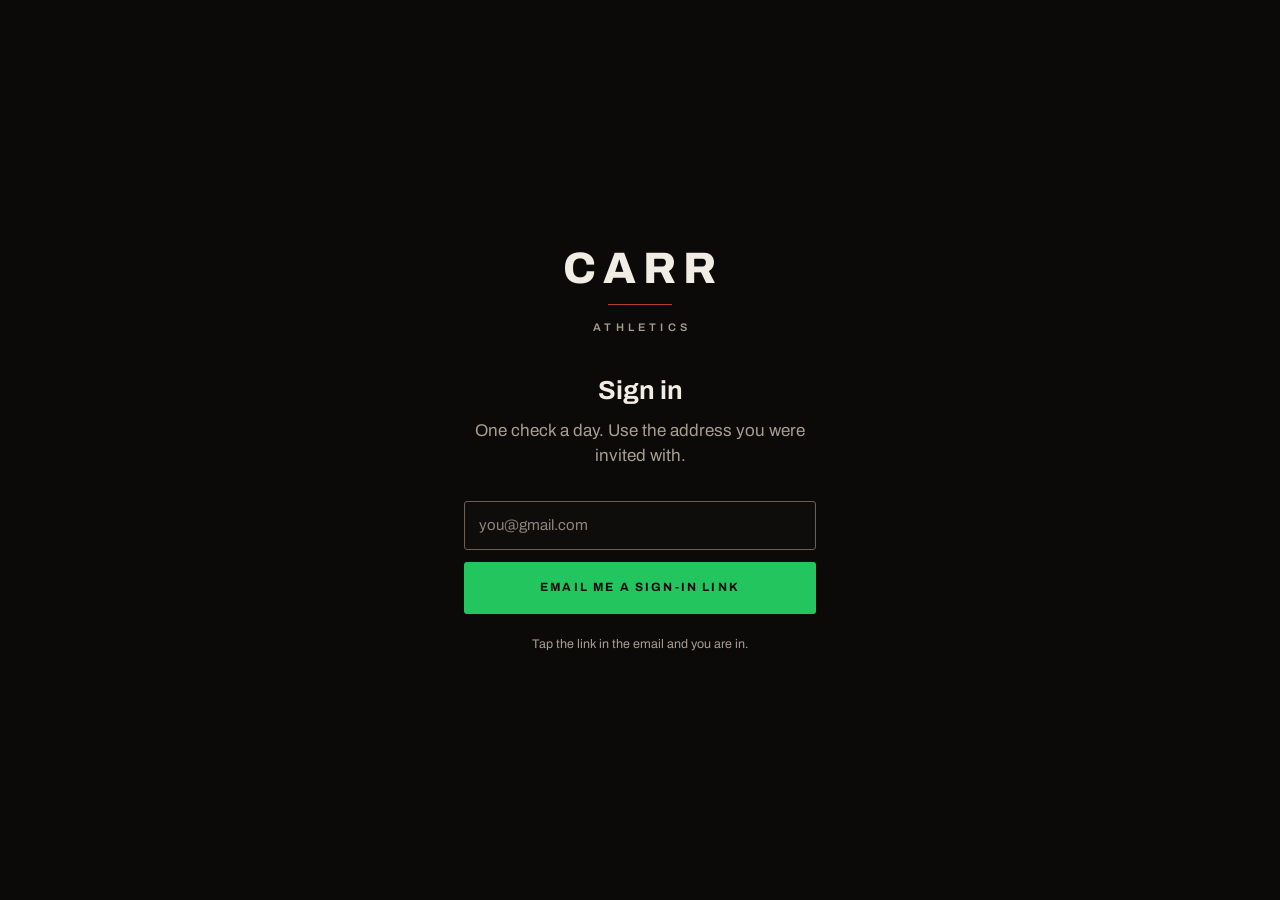
<file: workout/index.html>
<!doctype html>
<html lang="en-CA">
<head>
<meta charset="utf-8">
<meta name="viewport" content="width=device-width, initial-scale=1, viewport-fit=cover, interactive-widget=resizes-content">

<!-- ---------------------------------------------------------------------------
     Content-Security-Policy.

     GitHub Pages cannot set response headers, so this meta tag is the only
     place a policy can live. It has to come before anything it governs, which
     is why it sits this high.

     Everything the page needs is served from this origin: the fonts are
     self-hosted, the Supabase client is vendored, and there is not one inline
     script or style attribute in the whole app. That is what allows
     `script-src 'self'` with no hash exception — and a hash would have been a
     trap, because it changes if git so much as rewrites the line endings on
     the way to the deploy repository, and the failure would appear only in
     production.

     Two directives are absent on purpose: `frame-ancestors` and `report-uri`
     are both ignored inside a meta tag, so writing them would only look like
     protection.
     --------------------------------------------------------------------------- -->
<meta http-equiv="Content-Security-Policy" content="default-src 'none'; base-uri 'none'; form-action 'none'; object-src 'none'; script-src 'self'; style-src 'self'; img-src 'self' data:; font-src 'self'; connect-src 'self' https://twfwkcmwvwdnbavrsang.supabase.co wss://twfwkcmwvwdnbavrsang.supabase.co; manifest-src 'self'; worker-src 'self'; upgrade-insecure-requests">

<title>Carr Athletics</title>
<meta name="description" content="One check a day. The family workout board.">
<meta name="robots" content="noindex, nofollow">
<meta name="referrer" content="no-referrer">

<!-- One theme-color tag, mutated in place if it ever needs to change. The old
     pair of prefers-color-scheme tags was pointless: this app has one theme. -->
<meta name="theme-color" content="#0B0A09">
<meta name="mobile-web-app-capable" content="yes">
<meta name="apple-mobile-web-app-capable" content="yes">
<!-- The label under the icon on a home screen. Deliberately different from
     the full name: "Carr Athletics" is what the install dialog and the app
     list show, "Workout" is what fits under an icon and is what somebody is
     actually looking for on their phone. -->
<meta name="apple-mobile-web-app-title" content="Workout">
<!-- black-translucent is a package deal with viewport-fit=cover: it makes the
     safe-area insets non-zero, and every sticky or bottom-anchored thing in the
     stylesheet pads for them. -->
<meta name="apple-mobile-web-app-status-bar-style" content="black-translucent">

<link rel="manifest" href="manifest.webmanifest">
<link rel="icon" href="icon.svg" type="image/svg+xml">
<link rel="icon" href="icon-32.png" sizes="32x32" type="image/png">
<!-- iOS reads this in preference to anything in the manifest. 180 square,
     opaque, unrounded — iOS applies its own mask. -->
<link rel="apple-touch-icon" sizes="180x180" href="apple-touch-icon-180.png">
<link rel="stylesheet" href="fonts/fonts.css">

<link rel="stylesheet" href="app.css">
<script src="boot.js"></script>
</head>
<body>

<!-- One sprite of 24x24 line icons. Every one is fill:none/stroke:currentColor,
     so an icon takes the colour of whatever it sits in. -->
<svg class="sprite" aria-hidden="true" focusable="false">
  <defs>
    <g id="g-stroke" fill="none" stroke="currentColor" stroke-width="2" stroke-linecap="round" stroke-linejoin="round"></g>
  </defs>
  <symbol id="i-check" viewBox="0 0 24 24" fill="none" stroke="currentColor" stroke-width="2.4" stroke-linecap="round" stroke-linejoin="round"><path d="M20 6 9 17l-5-5"/></symbol>
  <symbol id="i-plus" viewBox="0 0 24 24" fill="none" stroke="currentColor" stroke-width="2" stroke-linecap="round"><path d="M12 5v14M5 12h14"/></symbol>
  <symbol id="i-minus" viewBox="0 0 24 24" fill="none" stroke="currentColor" stroke-width="2" stroke-linecap="round"><path d="M5 12h14"/></symbol>
  <symbol id="i-x" viewBox="0 0 24 24" fill="none" stroke="currentColor" stroke-width="2.2" stroke-linecap="round"><path d="M18 6 6 18M6 6l12 12"/></symbol>
  <symbol id="i-left" viewBox="0 0 24 24" fill="none" stroke="currentColor" stroke-width="2.2" stroke-linecap="round" stroke-linejoin="round"><path d="m15 18-6-6 6-6"/></symbol>
  <symbol id="i-right" viewBox="0 0 24 24" fill="none" stroke="currentColor" stroke-width="2.2" stroke-linecap="round" stroke-linejoin="round"><path d="m9 18 6-6-6-6"/></symbol>
  <symbol id="i-arrow" viewBox="0 0 24 24" fill="none" stroke="currentColor" stroke-width="2" stroke-linecap="round" stroke-linejoin="round"><path d="M5 12h14M13 6l6 6-6 6"/></symbol>
  <symbol id="i-gear" viewBox="0 0 24 24" fill="none" stroke="currentColor" stroke-width="1.8" stroke-linecap="round" stroke-linejoin="round"><circle cx="12" cy="12" r="3.2"/><path d="M19.4 15a1.7 1.7 0 0 0 .34 1.87l.06.06a2 2 0 1 1-2.83 2.83l-.06-.06a1.7 1.7 0 0 0-1.87-.34 1.7 1.7 0 0 0-1 1.55V21a2 2 0 1 1-4 0v-.09A1.7 1.7 0 0 0 8.9 19.3a1.7 1.7 0 0 0-1.87.34l-.06.06a2 2 0 1 1-2.83-2.83l.06-.06A1.7 1.7 0 0 0 4.6 15a1.7 1.7 0 0 0-1.55-1H3a2 2 0 1 1 0-4h.09A1.7 1.7 0 0 0 4.7 8.9a1.7 1.7 0 0 0-.34-1.87l-.06-.06a2 2 0 1 1 2.83-2.83l.06.06A1.7 1.7 0 0 0 9 4.6a1.7 1.7 0 0 0 1-1.55V3a2 2 0 1 1 4 0v.09a1.7 1.7 0 0 0 1 1.55 1.7 1.7 0 0 0 1.87-.34l.06-.06a2 2 0 1 1 2.83 2.83l-.06.06A1.7 1.7 0 0 0 19.4 9v.09a1.7 1.7 0 0 0 1.55 1H21a2 2 0 1 1 0 4h-.09a1.7 1.7 0 0 0-1.51 1z"/></symbol>
  <symbol id="i-down" viewBox="0 0 24 24" fill="none" stroke="currentColor" stroke-width="2" stroke-linecap="round" stroke-linejoin="round"><path d="M12 5v14M6 13l6 6 6-6"/></symbol>
  <symbol id="i-up" viewBox="0 0 24 24" fill="none" stroke="currentColor" stroke-width="2" stroke-linecap="round" stroke-linejoin="round"><path d="M12 19V5M6 11l6-6 6 6"/></symbol>
  <symbol id="i-flat" viewBox="0 0 24 24" fill="none" stroke="currentColor" stroke-width="2" stroke-linecap="round"><path d="M5 12h14"/></symbol>
  <symbol id="i-eye" viewBox="0 0 24 24" fill="none" stroke="currentColor" stroke-width="1.9" stroke-linecap="round" stroke-linejoin="round"><path d="M2 12s3.6-7 10-7 10 7 10 7-3.6 7-10 7-10-7-10-7z"/><circle cx="12" cy="12" r="2.8"/></symbol>
  <symbol id="i-lock" viewBox="0 0 24 24" fill="none" stroke="currentColor" stroke-width="1.9" stroke-linecap="round" stroke-linejoin="round"><rect x="4" y="10" width="16" height="10" rx="2"/><path d="M8 10V7a4 4 0 0 1 8 0v3"/></symbol>
  <symbol id="i-install" viewBox="0 0 24 24" fill="none" stroke="currentColor" stroke-width="2" stroke-linecap="round" stroke-linejoin="round"><path d="M12 3v12M7 11l5 5 5-5M4 20h16"/></symbol>
  <symbol id="i-ios-share" viewBox="0 0 24 24" fill="none" stroke="currentColor" stroke-width="1.9" stroke-linecap="round" stroke-linejoin="round"><path d="M12 3v12M8.5 6.5 12 3l3.5 3.5"/><path d="M6 11H5a1 1 0 0 0-1 1v8a1 1 0 0 0 1 1h14a1 1 0 0 0 1-1v-8a1 1 0 0 0-1-1h-1"/></symbol>
  <symbol id="i-ios-add" viewBox="0 0 24 24" fill="none" stroke="currentColor" stroke-width="1.9" stroke-linecap="round" stroke-linejoin="round"><rect x="3.5" y="3.5" width="17" height="17" rx="4.5"/><path d="M12 8v8M8 12h8"/></symbol>
  <symbol id="i-alert" viewBox="0 0 24 24" fill="none" stroke="currentColor" stroke-width="2" stroke-linecap="round" stroke-linejoin="round"><circle cx="12" cy="12" r="9"/><path d="M12 7.5v5.5M12 16.4v.1"/></symbol>
  <symbol id="i-offline" viewBox="0 0 24 24" fill="none" stroke="currentColor" stroke-width="1.9" stroke-linecap="round" stroke-linejoin="round"><path d="M3 3l18 18"/><path d="M8.6 15.6a4.8 4.8 0 0 1 6.8 0"/><path d="M5.4 12.4a9.3 9.3 0 0 1 4-2.4M18.6 12.4a9.3 9.3 0 0 0-3.1-2.2"/><path d="M2.2 9.2A14 14 0 0 1 7 6.3M21.8 9.2a14 14 0 0 0-8.7-3.2"/><path d="M12 19v.1"/></symbol>
  <symbol id="i-out" viewBox="0 0 24 24" fill="none" stroke="currentColor" stroke-width="1.9" stroke-linecap="round" stroke-linejoin="round"><path d="M9 21H5a2 2 0 0 1-2-2V5a2 2 0 0 1 2-2h4M16 17l5-5-5-5M21 12H9"/></symbol>
  <symbol id="i-info" viewBox="0 0 24 24" fill="none" stroke="currentColor" stroke-width="1.9" stroke-linecap="round" stroke-linejoin="round"><circle cx="12" cy="12" r="9"/><path d="M12 11v5M12 7.6v.1"/></symbol>
  <symbol id="i-scale" viewBox="0 0 24 24" fill="none" stroke="currentColor" stroke-width="1.8" stroke-linecap="round" stroke-linejoin="round"><rect x="3" y="4" width="18" height="16" rx="3"/><path d="M8.5 10.5 12 8l3.5 2.5"/><path d="M7 15h10"/></symbol>
</svg>

<a class="skip" href="#main">Skip to the board</a>

<!-- Boot: replaced by boot.js with a real message if start-up fails. -->
<div id="boot"><span class="spin" role="status" aria-label="Loading"></span></div>

<!-- Gate: sign in, setup, or no access. -->
<div id="gate" class="gatewrap" hidden>
  <div class="gate">
    <div class="gate__mark">
      <div class="gate__c">CARR</div>
      <div class="gate__r"></div>
      <div class="gate__a">Athletics</div>
    </div>
    <div id="gateBody"></div>
  </div>
</div>

<!-- The app. -->
<div id="app" hidden>
  <header class="bar">
    <div class="bar__in">
      <h1 class="mark">
        <span class="mark__c">Carr</span>
        <span class="mark__bar" aria-hidden="true"></span>
        <span class="mark__a">Athletics</span>
      </h1>
      <span class="grow"></span>
      <div class="live" id="live" data-state="off">
        <span class="live__dot" aria-hidden="true"></span>
        <span class="live__t" id="liveText">Offline</span>
      </div>
      <button class="ibtn" id="settingsBtn" type="button" aria-label="Settings">
        <svg aria-hidden="true" focusable="false"><use href="#i-gear"/></svg>
      </button>
    </div>
  </header>

  <main class="page" id="main">
    <div id="bannerRoot"></div>

    <section class="sec sec--today" aria-labelledby="hdToday">
      <div class="sec__hd"><h2 class="cap" id="hdToday">Today</h2></div>
      <div class="panel today" id="todayCard"></div>
    </section>

    <section class="sec sec--family" aria-labelledby="hdFamily">
      <div class="sec__hd">
        <h2 class="cap" id="hdFamily">The family &middot; today</h2>
        <span class="cap" id="familyCount"></span>
      </div>
      <div class="panel roster" id="familyCard"></div>
    </section>

    <section class="sec sec--week" aria-labelledby="hdWeek">
      <div class="sec__hd">
        <h2 class="cap" id="hdWeek">This week</h2>
        <span class="cap" id="weekRange"></span>
      </div>
      <div class="panel week" id="weekCard"></div>
    </section>

    <!-- Sits here, and not at the end, because on a phone the end is below five
         month boards and a chart — far enough down that the card may as well
         not exist. Desktop is unaffected: that layout assigns grid rows
         explicitly, so source order decides nothing there. -->
    <section class="sec sec--install" id="installSec" hidden aria-labelledby="hdInstall">
      <h2 class="sr" id="hdInstall">Add this to your home screen</h2>
      <div class="install" id="installCard"></div>
    </section>

    <section class="sec sec--month" aria-labelledby="hdMonth">
      <h2 class="sr" id="hdMonth">Every month, person by person</h2>
      <div class="monthbar">
        <button class="navb" id="prevM" type="button" aria-label="Previous month">
          <svg aria-hidden="true" focusable="false"><use href="#i-left"/></svg>
        </button>
        <div class="monthbar__l" id="monthLabel"></div>
        <button class="navb" id="nextM" type="button" aria-label="Next month">
          <svg aria-hidden="true" focusable="false"><use href="#i-right"/></svg>
        </button>
      </div>
      <div class="rail" id="rail">
        <div class="rail__in" id="railIn" role="tablist" aria-label="Whose board to show"></div>
        <span class="rail__ink" id="railInk" aria-hidden="true"></span>
      </div>
      <div class="plates" id="plates"></div>
      <div class="index" id="indexList"></div>
    </section>

    <section class="sec sec--weight" aria-labelledby="hdWeight">
      <div class="sec__hd"><h2 class="cap" id="hdWeight">Weight</h2></div>
      <div class="panel weight" id="weightCard"></div>
    </section>

  </main>
</div>

<div id="sheetRoot"></div>
<div id="toastRoot" role="status" aria-live="polite" aria-atomic="true"></div>
<div id="alertRoot" role="alert" aria-live="assertive" aria-atomic="true"></div>

<script src="config.js"></script>
<script src="vendor/supabase.js"></script>
<script src="app.js" type="module"></script>
</body>
</html>
</file>
<file: workout/fonts/fonts.css>
/* Generated by tools/fetch-fonts.mjs — do not edit by hand.
 * Source: https://fonts.googleapis.com/css2?family=Archivo:wght@400;500;600;700;800&display=swap
 * Re-run the tool to refresh. Fonts are licensed under the SIL Open Font
 * License; the licence travels with the files.
 */
@font-face {
  font-family: 'Archivo';
  font-style: normal;
  font-weight: 400;
  font-stretch: 100%;
  font-display: swap;
  src: url('archivo-400-normal-latin-ext.woff2') format('woff2');
  unicode-range: U+0100-02BA, U+02BD-02C5, U+02C7-02CC, U+02CE-02D7, U+02DD-02FF, U+0304, U+0308, U+0329, U+1D00-1DBF, U+1E00-1E9F, U+1EF2-1EFF, U+2020, U+20A0-20AB, U+20AD-20C0, U+2113, U+2C60-2C7F, U+A720-A7FF;
}

@font-face {
  font-family: 'Archivo';
  font-style: normal;
  font-weight: 400;
  font-stretch: 100%;
  font-display: swap;
  src: url('archivo-400-normal-latin.woff2') format('woff2');
  unicode-range: U+0000-00FF, U+0131, U+0152-0153, U+02BB-02BC, U+02C6, U+02DA, U+02DC, U+0304, U+0308, U+0329, U+2000-206F, U+20AC, U+2122, U+2191, U+2193, U+2212, U+2215, U+FEFF, U+FFFD;
}

@font-face {
  font-family: 'Archivo';
  font-style: normal;
  font-weight: 500;
  font-stretch: 100%;
  font-display: swap;
  src: url('archivo-500-normal-latin-ext.woff2') format('woff2');
  unicode-range: U+0100-02BA, U+02BD-02C5, U+02C7-02CC, U+02CE-02D7, U+02DD-02FF, U+0304, U+0308, U+0329, U+1D00-1DBF, U+1E00-1E9F, U+1EF2-1EFF, U+2020, U+20A0-20AB, U+20AD-20C0, U+2113, U+2C60-2C7F, U+A720-A7FF;
}

@font-face {
  font-family: 'Archivo';
  font-style: normal;
  font-weight: 500;
  font-stretch: 100%;
  font-display: swap;
  src: url('archivo-500-normal-latin.woff2') format('woff2');
  unicode-range: U+0000-00FF, U+0131, U+0152-0153, U+02BB-02BC, U+02C6, U+02DA, U+02DC, U+0304, U+0308, U+0329, U+2000-206F, U+20AC, U+2122, U+2191, U+2193, U+2212, U+2215, U+FEFF, U+FFFD;
}

@font-face {
  font-family: 'Archivo';
  font-style: normal;
  font-weight: 600;
  font-stretch: 100%;
  font-display: swap;
  src: url('archivo-600-normal-latin-ext.woff2') format('woff2');
  unicode-range: U+0100-02BA, U+02BD-02C5, U+02C7-02CC, U+02CE-02D7, U+02DD-02FF, U+0304, U+0308, U+0329, U+1D00-1DBF, U+1E00-1E9F, U+1EF2-1EFF, U+2020, U+20A0-20AB, U+20AD-20C0, U+2113, U+2C60-2C7F, U+A720-A7FF;
}

@font-face {
  font-family: 'Archivo';
  font-style: normal;
  font-weight: 600;
  font-stretch: 100%;
  font-display: swap;
  src: url('archivo-600-normal-latin.woff2') format('woff2');
  unicode-range: U+0000-00FF, U+0131, U+0152-0153, U+02BB-02BC, U+02C6, U+02DA, U+02DC, U+0304, U+0308, U+0329, U+2000-206F, U+20AC, U+2122, U+2191, U+2193, U+2212, U+2215, U+FEFF, U+FFFD;
}

@font-face {
  font-family: 'Archivo';
  font-style: normal;
  font-weight: 700;
  font-stretch: 100%;
  font-display: swap;
  src: url('archivo-700-normal-latin-ext.woff2') format('woff2');
  unicode-range: U+0100-02BA, U+02BD-02C5, U+02C7-02CC, U+02CE-02D7, U+02DD-02FF, U+0304, U+0308, U+0329, U+1D00-1DBF, U+1E00-1E9F, U+1EF2-1EFF, U+2020, U+20A0-20AB, U+20AD-20C0, U+2113, U+2C60-2C7F, U+A720-A7FF;
}

@font-face {
  font-family: 'Archivo';
  font-style: normal;
  font-weight: 700;
  font-stretch: 100%;
  font-display: swap;
  src: url('archivo-700-normal-latin.woff2') format('woff2');
  unicode-range: U+0000-00FF, U+0131, U+0152-0153, U+02BB-02BC, U+02C6, U+02DA, U+02DC, U+0304, U+0308, U+0329, U+2000-206F, U+20AC, U+2122, U+2191, U+2193, U+2212, U+2215, U+FEFF, U+FFFD;
}

@font-face {
  font-family: 'Archivo';
  font-style: normal;
  font-weight: 800;
  font-stretch: 100%;
  font-display: swap;
  src: url('archivo-800-normal-latin-ext.woff2') format('woff2');
  unicode-range: U+0100-02BA, U+02BD-02C5, U+02C7-02CC, U+02CE-02D7, U+02DD-02FF, U+0304, U+0308, U+0329, U+1D00-1DBF, U+1E00-1E9F, U+1EF2-1EFF, U+2020, U+20A0-20AB, U+20AD-20C0, U+2113, U+2C60-2C7F, U+A720-A7FF;
}

@font-face {
  font-family: 'Archivo';
  font-style: normal;
  font-weight: 800;
  font-stretch: 100%;
  font-display: swap;
  src: url('archivo-800-normal-latin.woff2') format('woff2');
  unicode-range: U+0000-00FF, U+0131, U+0152-0153, U+02BB-02BC, U+02C6, U+02DA, U+02DC, U+0304, U+0308, U+0329, U+2000-206F, U+20AC, U+2122, U+2191, U+2193, U+2212, U+2215, U+FEFF, U+FFFD;
}
</file>
<file: workout/app.css>
/* ==========================================================================
   CARR ATHLETICS

   One red mark per screen: the accent appears as a solid fill exactly once,
   and that fill is always the thing you are meant to touch right now. Numerals
   are set heavy and large — they are the decoration, so there are no progress
   bars, no gauges and no gradients. Separation is done with hairlines and a 2%
   top lift, never with a shadow, because on a near-black ground a shadow is
   either invisible or muddy.

   A person's colour cascades from a single --c custom property set on their
   container. Adding an eighth family member is one new custom property and one
   row in the database; nothing else in this file has to change.
   ========================================================================== */

:root{
  /* --- ground and material ---------------------------------------------- */
  --ground:#0B0A09;        /* warm near-black: unlit leather, not blue-black */
  --ground-2:#0F0E0C;      /* the app bar's wash */
  --panel:#121110;
  --panel-2:#171412;       /* inset surfaces inside a panel */
  --well:#0E0D0B;          /* DARKER than panel — emptiness is a recess, not a card */

  /* --- hairlines, tiered by whether you can touch it --------------------- */
  --line:#211E1B;          /* decorative division      1.19:1 on panel */
  --line-2:#2E2925;        /* panel edge               1.42:1 on panel */
  --line-3:#6B6058;        /* every interactive edge   3.09:1 on panel */

  /* --- ink -------------------------------------------------------------- */
  --text-1:#F2EDE4;        /* warm bone. White on warm black reads cold and cheap. */
  --text-2:#A79E92;        /* 7.49:1 on ground */
  --text-3:#8F857A;        /* 5.28:1 on ground — only for non-essential detail */

  /* --- the one accent ---------------------------------------------------
     The rule the whole palette hangs on: exactly one SOLID patch of red per
     screen, on the thing to touch. Everything else red is a hairline in the
     dim tone — today's ring, a card border — so the eye still lands on the
     button first.
     Vermilion, and only ever one solid patch of it per screen: the thing you
     are meant to touch right now. Against a warm near-black it is the loudest
     object on the page by a wide margin, which is the whole job.

     5.78:1 on the ground, and the same the other way round — which matters,
     because the label on the red plate is drawn IN the ground colour. */
  --accent:#FF4438;
  --accent-dim:#B24034;    /* hairlines and quiet borders only, never text */
  --accent-wash:rgba(255,68,56,.10);
  --focus:#FF4438;

  /* --- the action colour -------------------------------------------------
     Red is the brand mark; green is what you press. Splitting them means the
     two most important things on the screen never compete for the same
     signal: the eye finds the green because it is the only saturated fill,
     and the red identifies the app around it.

     Green also carries the confirmations that follow — the seal once a day is
     logged, a weekly target reached — so an action and its outcome are
     visibly the same colour. 8.68:1 on the ground, and the same the other way
     round, because the button's label is drawn in the ground colour. */
  --go:#22C55E;
  --go-dim:#2A7A49;        /* the seal's ring; hairlines only */
  --go-wash:rgba(34,197,94,.10);

  /* Errors sit far enough above the accent in lightness that a red toast can
     never be mistaken for the red button. */
  --danger:#FF9A8B;

  /* --- person colour slots ----------------------------------------------
     These names are the values stored in profiles.color, and the CHECK
     constraint in the database is the enforcement. The four original names
     keep their meaning; only their appearance was remapped.

     Every slot clears 6.7:1 against the panel, so one hex serves all four
     jobs it has to do: a 9px dot, a filled calendar cell with a near-black
     check struck through it, a 2px chart line, and a name set in colour.

     Separation was measured, not eyeballed: the closest pair in the set is
     23.3 dE, and the five slots actually in use are all at least 30 apart.
     ---------------------------------------------------------------------- */
  --c-indigo:#9FB3D9;      /* pale periwinkle */
  --c-amber:#D9A441;       /* honey */
  --c-teal:#79C2AE;        /* verdigris */
  --c-rose:#E2A0A8;        /* dusty rose */
  --c-violet:#C89DE8;      /* lilac */
  --c-coral:#D08560;       /* terracotta */
  --c-emerald:#9AC46E;     /* moss */
  --c-sky:#CDE7F2;         /* ice */
  --c:var(--c-indigo);     /* cascading default, overridden per container */

  /* --- workout colours ---------------------------------------------------
     For whoever colours their calendars by workout instead of by person.
     Held to the same bars as the person slots (a fill with ink struck on it,
     a graphic on a panel), kept well apart from each other and from both
     signal colours. tools/check-contrast.mjs measures all of it. */
  --k-cardio:#F0A04B;      /* ember */
  --k-resistance:#7FB2F0;  /* steel blue */
  --k-other:#9C9488;       /* stone — untagged, or only "Other" tags */
  --on-c:var(--ground);    /* ink drawn ON a person fill — always the ground */

  /* --- type ------------------------------------------------------------- */
  /* One family, doing both jobs. A Didone was the wrong instrument for a dark
     screen: its thin strokes are its character, and on a near-black ground
     they thin further until a date or a weight has to be worked out rather
     than read. Archivo keeps its weight at every size, so hierarchy comes
     from scale and weight instead — and a number you can read at a glance is
     worth more here than a number that looks like a magazine. */
  --display:'Archivo',system-ui,-apple-system,'Segoe UI',Roboto,Helvetica,Arial,sans-serif;
  --ui:'Archivo',system-ui,-apple-system,'Segoe UI',Roboto,Helvetica,Arial,sans-serif;

  /* --- space ------------------------------------------------------------ */
  --s1:4px; --s2:8px; --s3:12px; --s4:16px; --s5:20px;
  --s6:24px; --s7:32px; --s8:40px; --s9:56px; --s10:72px;

  /* --- geometry --------------------------------------------------------- */
  --r1:2px; --r2:3px; --r3:6px; --r4:16px; --rf:999px;
  --maxw:1120px;

  /* --- motion ----------------------------------------------------------- */
  --e-out:cubic-bezier(.16,1,.3,1);
  --e-io:cubic-bezier(.65,0,.35,1);
  --t-fast:140ms; --t-base:240ms; --t-slow:420ms;

  --shadow-sheet:0 -1px 0 var(--line-2), 0 -28px 80px rgba(0,0,0,.72);
  --kb:0px;                /* keyboard inset, set from visualViewport on iOS */
}

*,*::before,*::after{box-sizing:border-box}
html{-webkit-text-size-adjust:100%;background:var(--ground)}
body{
  margin:0;background:var(--ground);color:var(--text-1);
  font-family:var(--ui);font-size:15px;line-height:1.55;
  -webkit-font-smoothing:antialiased;-moz-osx-font-smoothing:grayscale;
  /* Pull-to-refresh is left alone deliberately: in a standalone window with no
     address bar it is the only reload gesture that exists. */
}
h1,h2,h3,p,ol,ul{margin:0}
ul,ol{padding:0;list-style:none}
button{font:inherit;color:inherit;background:none;border:0;padding:0;cursor:pointer;-webkit-tap-highlight-color:transparent}
input,textarea{font:inherit;color:inherit}
svg{display:block}
[hidden]{display:none !important}
[inert]{pointer-events:none}

/* One focus style for the whole app: a red ring with a ground ring inside the
   offset, so it stays visible drawn on top of any of the eight person fills. */
:focus-visible{
  outline:2px solid var(--focus);outline-offset:2px;
  box-shadow:0 0 0 2px var(--ground);border-radius:var(--r1);
}
.sr{
  position:absolute;width:1px;height:1px;padding:0;margin:-1px;overflow:hidden;
  clip:rect(0 0 0 0);clip-path:inset(50%);white-space:nowrap;border:0;
}
.skip{
  position:absolute;left:var(--s4);top:calc(var(--s2) + env(safe-area-inset-top));
  z-index:60;min-height:44px;padding:0 16px;border-radius:var(--r2);
  display:inline-flex;align-items:center;text-decoration:none;
  background:var(--go);color:var(--ground);font-size:12px;font-weight:700;
  letter-spacing:.14em;text-transform:uppercase;transform:translateY(-200%);
}
.skip:focus{transform:none}

/* --------------------------------------------------------------------------
   Type primitives. One family, and the hierarchy comes from weight and size:
   800 for anything that is a quantity, 700 for headings, 600 for labels, and
   400 to 500 for everything you actually read in sentences.
   -------------------------------------------------------------------------- */
.d1,.d2,.d3,.d4,.d5,.d6{
  font-family:var(--display);font-weight:800;
  font-variant-numeric:lining-nums tabular-nums;
}
.d1{font-size:46px;line-height:.92;letter-spacing:-.02em}
.d2{font-size:52px;line-height:.9;letter-spacing:-.025em}
.d3{font-size:30px;line-height:1;letter-spacing:-.01em}
.d4{font-size:26px;line-height:1.1;letter-spacing:-.005em}
.d5{font-size:22px;line-height:1.2;letter-spacing:-.01em}
.d6{font-size:19px;line-height:1.2}
.si{font-family:var(--ui);font-weight:400;font-size:15.5px;line-height:1.6;color:var(--text-2)}

.cap{
  font-family:var(--ui);font-size:11px;font-weight:600;
  letter-spacing:.16em;text-transform:uppercase;color:var(--text-2);
  margin-left:.16em;                 /* optical compensation for the tracking */
}
.cap--lg{font-size:11.5px;letter-spacing:.14em;margin-left:.14em}
.cap--accent{color:var(--accent)}
.muted{color:var(--text-2)}
.grow{flex:1;min-width:0}
.rule{height:1px;background:var(--line);border:0;margin:0}

/* --------------------------------------------------------------------------
   Shell
   -------------------------------------------------------------------------- */
.bar{
  position:sticky;top:0;z-index:40;
  background:rgba(15,14,12,.88);
  backdrop-filter:blur(14px) saturate(1.2);
  -webkit-backdrop-filter:blur(14px) saturate(1.2);
  border-bottom:1px solid var(--line);
  padding-top:env(safe-area-inset-top);
}
.bar__in{
  max-width:var(--maxw);margin:0 auto;height:56px;
  padding:0 max(var(--s4), env(safe-area-inset-left)) 0 max(var(--s4), env(safe-area-inset-right));
  display:flex;align-items:center;gap:var(--s3);
}
.mark{display:flex;align-items:baseline;gap:9px;min-width:0}
.mark__c{font-family:var(--display);font-weight:800;font-size:18px;letter-spacing:.12em;text-transform:uppercase;margin-left:.10em;color:var(--text-1)}
.mark__bar{width:1px;height:13px;background:var(--accent-dim);align-self:center}
.mark__a{font-size:10.5px;font-weight:600;letter-spacing:.22em;margin-left:.22em;text-transform:uppercase;color:var(--text-2)}

.live{display:inline-flex;align-items:center;gap:7px;padding:0 var(--s1)}
.live__dot{position:relative;width:5px;height:5px;border-radius:var(--rf);background:var(--accent);flex:none}
.live__dot::after{
  content:"";position:absolute;inset:0;border-radius:var(--rf);background:var(--accent);
  animation:pulse 2800ms var(--e-io) infinite;
}
.live[data-state="off"] .live__dot{background:var(--text-3)}
.live[data-state="off"] .live__dot::after{display:none}
.live__t{font-size:10.5px;font-weight:600;letter-spacing:.18em;margin-left:.18em;text-transform:uppercase;color:var(--text-2)}
@keyframes pulse{0%,100%{transform:scale(1);opacity:.9}50%{transform:scale(2.6);opacity:0}}

.ibtn{
  width:44px;height:44px;display:grid;place-items:center;color:var(--text-2);
  border-radius:var(--r2);transition:color var(--t-fast) var(--e-out),background var(--t-fast) var(--e-out);
}
.ibtn:hover{color:var(--text-1);background:var(--panel)}
.ibtn svg{width:19px;height:19px}

.page{
  max-width:var(--maxw);margin:0 auto;
  padding:var(--s6) max(var(--s4), env(safe-area-inset-left)) var(--s10) max(var(--s4), env(safe-area-inset-right));
}
.sec{margin-bottom:var(--s8)}
.sec__hd{display:flex;align-items:baseline;gap:var(--s3);margin-bottom:var(--s4)}
.sec__hd .cap{margin-right:auto}

/* A material, not a glow: one 2.2% top lift meeting one hairline edge. */
.panel{
  background:var(--panel);
  border:1px solid var(--line-2);
  border-radius:var(--r3);
  background-image:linear-gradient(180deg,rgba(255,255,255,.022),rgba(255,255,255,0) 34%);
}

/* ==========================================================================
   1. TODAY — the hero
   ========================================================================== */
.today{padding:var(--s5)}
.today__day{display:block;margin-bottom:3px}
.today__date{display:flex;align-items:baseline;gap:10px;margin-bottom:var(--s5)}
.today__num{font-family:var(--display);font-weight:800;font-size:48px;line-height:.92;letter-spacing:-.035em;font-variant-numeric:lining-nums tabular-nums}
.today__mon{font-family:var(--display);font-weight:500;font-size:23px;color:var(--text-2);letter-spacing:-.01em}

/* --- logged: the seal is the dominant object ---------------------------- */
.stamp{
  display:flex;align-items:center;gap:var(--s5);
  padding:var(--s5) 0;border-top:1px solid var(--line);
}
.seal{width:112px;height:112px;flex:none;position:relative}
.seal svg{width:112px;height:112px;overflow:visible}
.seal__track{fill:none;stroke:var(--go-dim);stroke-width:1;opacity:.6}
.seal__arc{
  fill:none;stroke:var(--go);stroke-width:2;stroke-linecap:round;
  transform:rotate(-90deg);transform-origin:56px 56px;
  animation:arc 620ms var(--e-out) 120ms both;
}
.seal__disc{fill:var(--go-wash)}
/* stroke-dasharray is set from the path's measured length in app.js, so the
   tick always draws to its end whatever the path becomes. */
.seal__ck{
  fill:none;stroke:var(--go);stroke-width:2.4;stroke-linecap:round;stroke-linejoin:round;
  stroke-dashoffset:0;
  animation:draw-ck 320ms var(--e-out) 60ms both;
}
@keyframes arc{from{stroke-dashoffset:var(--arc-len)}to{stroke-dashoffset:var(--arc-off)}}
@keyframes draw-ck{from{stroke-dashoffset:var(--ck-len,44)}to{stroke-dashoffset:0}}
.stamp__t{font-family:var(--display);font-weight:800;font-size:30px;line-height:1.05;letter-spacing:-.02em;text-transform:uppercase}
.stamp__s{font-size:13.5px;color:var(--text-2);margin-top:5px}

/* --- not yet: the single red fill --------------------------------------- */
.plate-btn{
  display:flex;align-items:center;justify-content:center;gap:var(--s3);
  width:100%;min-height:64px;padding:0 var(--s5);
  background:var(--go);color:var(--ground);border-radius:var(--r2);
  font-size:14px;font-weight:700;letter-spacing:.18em;text-transform:uppercase;
  transition:transform 90ms var(--e-io),filter var(--t-fast) var(--e-out);
}
.plate-btn svg{width:20px;height:20px;stroke-width:2.6}
.plate-btn:hover{filter:brightness(1.06)}
.plate-btn:active{transform:translateY(1px) scale(.994)}
.plate-btn[disabled]{opacity:.55;cursor:default}


.detail{display:flex;flex-wrap:wrap;gap:6px;margin:var(--s4) 0 var(--s3)}
.chip{
  padding:6px 11px;border-radius:var(--r1);border:1px solid var(--line-2);
  background:var(--panel-2);font-size:11.5px;font-weight:600;letter-spacing:.09em;
  text-transform:uppercase;color:var(--text-2);
}
.quote{
  font-family:var(--display);font-weight:400;font-size:16px;line-height:1.5;
  color:var(--text-1);padding-left:var(--s3);border-left:1px solid var(--accent-dim);
  white-space:pre-wrap;overflow-wrap:anywhere;
}
.act{
  display:flex;align-items:center;justify-content:space-between;gap:var(--s3);
  width:100%;min-height:48px;margin-top:var(--s3);
  color:var(--text-2);transition:color var(--t-fast) var(--e-out);
}
.act:hover{color:var(--text-1)}
.act__l{font-size:11.5px;font-weight:600;letter-spacing:.14em;margin-left:.14em;text-transform:uppercase}
.act svg{width:15px;height:15px;transition:transform var(--t-base) var(--e-out)}
.act:hover svg{transform:translateX(3px)}

/* --- the stat band, shared by the hero and each month plate ------------- */
.stats{display:flex;border-top:1px solid var(--line);border-bottom:1px solid var(--line)}
.stat{flex:1;min-width:0;padding:var(--s3) 0;border-left:1px solid var(--line)}
.stat:first-child{border-left:0}
.stat:nth-child(2){text-align:center}
.stat:last-child{text-align:right}
.stat__n{
  font-family:var(--display);font-weight:800;font-size:32px;line-height:1;
  font-variant-numeric:lining-nums tabular-nums;letter-spacing:-.01em;white-space:nowrap;
}
.stat__n.zero{color:var(--text-3)}
.stat__n.met{color:var(--go)}
.stat__of{
  font-family:var(--ui);font-size:10.5px;font-weight:600;letter-spacing:.14em;
  text-transform:uppercase;color:var(--text-2);margin-left:5px;
}
.stat__l{
  font-size:10.5px;font-weight:600;letter-spacing:.16em;margin-left:.16em;
  text-transform:uppercase;color:var(--text-2);margin-top:7px;
}

/* ==========================================================================
   2. FAMILY TODAY
   ========================================================================== */
.roster{padding:var(--s2) var(--s5) var(--s3)}
.rrow{display:flex;align-items:center;gap:var(--s3);min-height:52px;border-top:1px solid var(--line)}
.rrow:first-child{border-top:0}
.rrow__n{font-size:14.5px;font-weight:600;flex:none}
.rrow__s{margin-left:auto;display:flex;align-items:center;gap:8px;min-width:0}
.rrow__s span{font-size:13px;color:var(--text-2);overflow:hidden;text-overflow:ellipsis;white-space:nowrap}
.rrow__s .yes{color:var(--text-1)}
.tick{width:14px;height:14px;flex:none;color:var(--accent);stroke-width:3}
.dash{width:14px;flex:none;height:1px;background:var(--text-3)}
.rrow--out .rrow__n{color:var(--text-2)}

/* ==========================================================================
   3. THIS WEEK
   ========================================================================== */
.week{padding:var(--s4) var(--s5) var(--s5)}
.whd{display:grid;grid-template-columns:repeat(7,minmax(0,1fr));gap:5px;margin-bottom:var(--s3)}
.whd span{
  text-align:center;font-size:10.5px;font-weight:600;letter-spacing:.12em;
  color:var(--text-2);text-transform:uppercase;
}
.wrow{padding-top:var(--s3);margin-top:var(--s3);border-top:1px solid var(--line)}
.wrow:first-of-type{border-top:0;margin-top:0;padding-top:0}
.wrow__hd{display:flex;align-items:center;gap:9px;margin-bottom:9px}
.wrow__n{font-size:14px;font-weight:600;overflow:hidden;text-overflow:ellipsis;white-space:nowrap}
.wrow__c{margin-left:auto;display:flex;align-items:baseline;gap:5px;white-space:nowrap}
.wrow__c b{font-family:var(--display);font-weight:800;font-size:20px;font-variant-numeric:tabular-nums}
.wrow__c i{font-style:normal;font-size:10.5px;font-weight:600;letter-spacing:.14em;text-transform:uppercase;color:var(--text-2)}
.wrow__c.met b{color:var(--go)}
.wdays{display:grid;grid-template-columns:repeat(7,minmax(0,1fr));gap:5px}
.wd{
  aspect-ratio:1;border-radius:var(--r1);background:var(--well);
  border:1px solid var(--line);display:grid;place-items:center;min-width:0;color:var(--text-3);
  font-size:11.5px;font-variant-numeric:tabular-nums;
}
.wd.is-on{background:var(--c);border-color:transparent;color:var(--on-c)}
.wd.is-on svg{width:52%;height:52%;stroke-width:3.2}
.wd.is-future{background:none;border-style:dashed;border-color:var(--line-2);color:transparent}
.wd.is-today{box-shadow:inset 0 0 0 1px var(--accent-dim)}
/* Your own week cells are tappable, so they need the same edge-on-hover and
   press response the month grid has, and a hit area that reaches into the
   5px gutters to clear 44px on a phone. */
.wd.is-edit{cursor:pointer;position:relative;transition:border-color var(--t-fast) var(--e-out),transform 90ms var(--e-io)}
.wd.is-edit::before{content:;position:absolute;inset:-6px;border-radius:var(--r1)}
.wd.is-edit:hover{border-color:var(--line-3)}
.wd.is-edit.is-on:hover{border-color:var(--on-c)}
.wd.is-edit:active{transform:scale(.92)}
/* Not joined gets its own mark: a struck-through cell, so absence never looks
   the same as a day that simply has not happened yet. */
.wd.is-void{background:none;border-color:var(--line);color:transparent;position:relative}
.wd.is-void::after{
  content:"";position:absolute;left:50%;top:50%;transform:translate(-50%,-50%);
  width:9px;height:1px;background:var(--line-3);
}
.wrail{position:relative;height:4px;margin-top:9px;background:var(--well);border-radius:2px;border:1px solid var(--line)}
.wrail__f{position:absolute;left:0;top:0;bottom:0;background:var(--text-2);border-radius:2px}
.wrail__t{position:absolute;top:-4px;bottom:-4px;width:1px;background:var(--text-2)}
.wrail__t::after{
  content:"";position:absolute;top:-4px;left:-3px;width:7px;height:4px;background:var(--text-2);
  clip-path:polygon(50% 100%,0 0,100% 0);
}

/* ==========================================================================
   4. MONTH
   ========================================================================== */
.monthbar{display:flex;align-items:center;gap:var(--s3);margin-bottom:var(--s4)}
.navb{
  width:44px;height:44px;display:grid;place-items:center;color:var(--text-2);
  border:1px solid var(--line-2);border-radius:var(--r2);
  transition:color var(--t-fast) var(--e-out),border-color var(--t-fast) var(--e-out);
}
.navb:hover:not([disabled]){color:var(--text-1);border-color:var(--line-3)}
.navb[disabled]{opacity:.35;cursor:default}
.navb svg{width:15px;height:15px}
.monthbar__l{flex:1;text-align:center;font-family:var(--display);font-weight:700;font-size:21px;letter-spacing:-.01em}
.monthbar__l i{color:var(--text-2);font-weight:400}

.rail{position:relative;margin-bottom:var(--s4);border-bottom:1px solid var(--line)}
.rail__in{
  position:relative;display:flex;gap:var(--s5);overflow-x:auto;
  scrollbar-width:none;-ms-overflow-style:none;scroll-snap-type:x proximity;
}
.rail__in::-webkit-scrollbar{display:none}
.tab{
  flex:none;padding:0 0 11px;min-height:44px;display:flex;align-items:center;gap:8px;
  font-size:11.5px;font-weight:600;letter-spacing:.14em;text-transform:uppercase;color:var(--text-2);
  scroll-snap-align:start;transition:color var(--t-fast) var(--e-out);
}
.tab[aria-selected="true"]{color:var(--text-1)}
.rail__ink{
  position:absolute;left:0;bottom:-1px;height:2px;width:0;background:var(--accent);
  transition:transform 220ms var(--e-out),width 220ms var(--e-out);
}

.plates{display:block}
.plate{display:none;padding:var(--s5)}
.plate.is-on{display:block;animation:plate-in 260ms var(--e-out)}
@keyframes plate-in{from{opacity:0;transform:translateY(6px)}to{opacity:1;transform:none}}

.plate__hd{display:flex;align-items:center;gap:10px;margin-bottom:var(--s4)}
.plate__n{font-size:14px;font-weight:600;letter-spacing:.14em;margin-left:.14em;text-transform:uppercase}
.you{
  margin-left:auto;font-size:10.5px;font-weight:600;letter-spacing:.18em;text-transform:uppercase;
  color:var(--accent);border:1px solid var(--accent-dim);border-radius:var(--r1);padding:3px 8px;
}

.dow{display:grid;grid-template-columns:repeat(7,minmax(0,1fr));gap:3px;margin:var(--s4) 0 7px}
.dow span{text-align:center;font-size:10.5px;font-weight:600;letter-spacing:.1em;color:var(--text-2)}
.cal{display:grid;grid-template-columns:repeat(7,minmax(0,1fr));gap:3px}
.cell{
  aspect-ratio:1;min-width:0;border-radius:var(--r1);position:relative;
  background:var(--well);border:1px solid var(--line);
  display:grid;place-items:center;
  font-size:12px;font-weight:500;color:var(--text-3);font-variant-numeric:tabular-nums;
  transition:border-color var(--t-fast) var(--e-out),transform 90ms var(--e-io);
}
/* The plates are 3px apart, so the cells themselves fall short of 44px on a
   phone. The hit area is extended into the gutters instead; browsers resolve
   the overlap by centre distance, so every tap still lands on the day meant. */
.cell::before{content:"";position:absolute;inset:-5px;border-radius:var(--r1)}
.cell--blank{background:none;border-color:transparent}
.cell--blank::before{display:none}
.cell.is-future{background:none;border-style:dashed;border-color:var(--line);color:var(--text-3);opacity:.55}
/* A day that has not happened has no action, so its enlarged hit area would
   only steal taps meant for the editable day next to it. */
.cell.is-future::before{display:none}
.cell.is-edit{cursor:pointer}
.cell.is-edit:hover{border-color:var(--line-3)}
.cell.is-edit:active{transform:scale(.94)}
.cell.is-today{box-shadow:inset 0 0 0 1px var(--accent-dim)}
.cell.is-on{background:var(--c);border-color:transparent;color:var(--on-c)}
.cell.is-on .cell__n{position:absolute;top:3px;left:5px;font-size:9.5px;font-weight:700;color:rgba(11,10,9,.62)}
.cell__ck{width:50%;height:50%;stroke-width:3;color:var(--on-c)}
/* Colouring by workout. Setting --c on the day itself overrides the person
   colour it would otherwise inherit from its row or plate, so every rule that
   draws with --c follows along without being repeated here. */
.is-on.k-cardio,.on.k-cardio{--c:var(--k-cardio)}
.is-on.k-resistance,.on.k-resistance{--c:var(--k-resistance)}
.is-on.k-other,.on.k-other{--c:var(--k-other)}
.cell.is-on.k-both,.wd.is-on.k-both{background:linear-gradient(135deg,var(--k-cardio) 50%,var(--k-resistance) 50%)}
.cell__tag{
  position:absolute;bottom:4px;left:50%;transform:translateX(-50%);
  width:4px;height:1px;background:var(--on-c);
}
.empty-board{
  margin-top:var(--s4);padding:var(--s6) var(--s4);text-align:center;
  border:1px dashed var(--line-2);border-radius:var(--r2);
}
.empty-board strong{display:block;font-family:var(--display);font-weight:700;font-size:19px;color:var(--text-1);margin-bottom:6px}
.empty-board p{font-size:13.5px;color:var(--text-2);line-height:1.55}

/* --- the index: everyone else's month, permanently on screen ------------ */
.index{margin-top:var(--s4)}
.index__cap{display:block;margin-bottom:var(--s2)}
/* One row per person, every day its own column. The columns are fractions of
   the same width in every row and in the header, so a day lines up all the way
   down — the point of the thing. No chevron and no "days" on each row: the
   width goes to the days instead, which is what makes them big enough to read
   on a phone. */
.irow{
  display:grid;grid-template-columns:52px minmax(0,1fr) 30px;align-items:center;gap:var(--s3);
  width:100%;min-height:48px;padding:0 var(--s1);border-top:1px solid var(--line);text-align:left;
  transition:background var(--t-fast) var(--e-out);
}
.irow:hover{background:var(--panel)}
.irow.is-sel{background:var(--panel)}
.irow.is-sel .irow__n{color:var(--text-1)}
.irow--hd{min-height:0;padding-bottom:4px;border-top:0}
.irow--hd:hover{background:none}
.irow__n{font-size:12px;font-weight:600;letter-spacing:.1em;text-transform:uppercase;color:var(--text-2);overflow:hidden;text-overflow:ellipsis;white-space:nowrap}
.irow__h{font-size:9.5px;font-weight:600;letter-spacing:.12em;text-transform:uppercase;color:var(--text-2);text-align:right}
.mini{display:grid;grid-template-columns:repeat(var(--days,31),minmax(0,1fr));gap:2px;align-items:center;height:22px}
.mini i{display:block;height:12px;border-radius:1px;background:var(--line-2)}
.mini i.on{height:22px;background:var(--c)}
.mini i.fut{opacity:.35}
.mini i.on.k-both{background:linear-gradient(180deg,var(--k-cardio) 50%,var(--k-resistance) 50%)}
.mini--hd{height:auto}
.mini--hd span{font-size:9.5px;font-weight:600;color:var(--text-3);text-align:center;white-space:nowrap;overflow:visible;font-variant-numeric:tabular-nums}
.irow__c{font-family:var(--display);font-weight:800;font-size:18px;font-variant-numeric:tabular-nums;color:var(--text-1);text-align:right}
.klegend{
  display:flex;flex-wrap:wrap;gap:6px 14px;margin:var(--s4) 0 var(--s2);
  font-size:10.5px;font-weight:600;letter-spacing:.12em;text-transform:uppercase;color:var(--text-2);
}
.klegend>span{display:inline-flex;align-items:center;gap:6px}
.kdot{display:inline-block;width:10px;height:10px;border-radius:2px;flex:none;vertical-align:-1px}
.cap .kdot{margin-right:7px}
.kdot.k-cardio{background:var(--k-cardio)}
.kdot.k-resistance{background:var(--k-resistance)}
.kdot.k-other{background:var(--k-other)}
.kdot.k-both{background:linear-gradient(135deg,var(--k-cardio) 50%,var(--k-resistance) 50%)}

/* ==========================================================================
   5. WEIGHT
   ========================================================================== */
.weight{padding:var(--s5)}
.weight__hd{display:flex;align-items:center;gap:var(--s3);margin-bottom:var(--s4)}
.seg{display:flex;border:1px solid var(--line-3);border-radius:var(--r2);overflow:hidden;margin-left:auto}
.seg button{
  min-width:48px;min-height:44px;padding:0 var(--s3);font-size:11.5px;font-weight:600;
  letter-spacing:.14em;text-transform:uppercase;color:var(--text-2);
  transition:background var(--t-fast) var(--e-out),color var(--t-fast) var(--e-out);
}
.seg button[aria-pressed="true"]{background:var(--accent-wash);color:var(--accent)}
.seg button+button{border-left:1px solid var(--line-3)}

.wnow{display:flex;align-items:baseline;gap:9px}
.wnow__n{font-family:var(--display);font-weight:800;font-size:54px;line-height:.9;letter-spacing:-.04em;font-variant-numeric:lining-nums tabular-nums}
.wnow__u{font-size:11.5px;font-weight:600;letter-spacing:.18em;text-transform:uppercase;color:var(--text-2)}
.wnow__d{margin-left:auto;font-size:11.5px;color:var(--text-2);text-align:right;line-height:1.4}

.deltas{display:flex;flex-wrap:wrap;margin:var(--s4) 0;border-top:1px solid var(--line);border-bottom:1px solid var(--line)}
.delta{flex:1 1 120px;min-width:0;padding:var(--s3) 0;border-left:1px solid var(--line)}
.delta:first-child{border-left:0}
.delta__l{font-size:10.5px;font-weight:600;letter-spacing:.16em;margin-left:.16em;text-transform:uppercase;color:var(--text-2)}
.delta__v{display:flex;align-items:baseline;gap:6px;margin-top:6px}
/* Deliberately not coloured. One person may be cutting and another bulking;
   the same arrow means opposite things to two people on the same board, and
   colouring it would make the app take a position on somebody's body. */
.delta__v b{font-family:var(--display);font-weight:800;font-size:23px;font-variant-numeric:tabular-nums;letter-spacing:-.01em}
.delta__v svg{width:12px;height:12px;color:var(--text-1);align-self:center;flex:none}
.delta__v i{font-style:normal;font-size:10.5px;font-weight:600;letter-spacing:.12em;color:var(--text-2);text-transform:uppercase}

.sparkwrap{overflow-x:auto;overscroll-behavior-x:contain}
.spark{width:100%;height:auto;display:block;min-width:280px}
.spark-grid{stroke:var(--line);stroke-width:1}
.spark-base{stroke:var(--line-2);stroke-width:1}
.spark-line{fill:none;stroke:var(--c);stroke-width:2;stroke-linejoin:round;stroke-linecap:round}
.spark-pt{fill:var(--c);opacity:.55}
.spark-halo{fill:var(--panel)}
.spark-last{fill:var(--c)}
.spark-ax{font-family:var(--ui);font-size:10px;font-weight:600;fill:var(--text-2);letter-spacing:.12em}
.spark-empty{font-family:var(--display);font-size:15px;fill:var(--text-2)}

.wtable{margin-top:var(--s3)}
.wtable summary{
  min-height:44px;display:flex;align-items:center;cursor:pointer;
  font-size:10.5px;font-weight:600;letter-spacing:.16em;text-transform:uppercase;color:var(--text-2);
}
.wtable table{width:100%;border-collapse:collapse;font-size:13px}
.wtable caption{text-align:left;font-size:12.5px;color:var(--text-2);padding-bottom:var(--s2);line-height:1.6}
.wtable th,.wtable td{padding:9px 0;border-top:1px solid var(--line);text-align:left;font-variant-numeric:tabular-nums}
.wtable th{font-size:10.5px;font-weight:600;letter-spacing:.14em;text-transform:uppercase;color:var(--text-2)}
.wtable td:last-child,.wtable th:last-child{text-align:right}

.wfoot{display:flex;align-items:center;gap:var(--s3);flex-wrap:wrap;margin-top:var(--s4);padding-top:var(--s4);border-top:1px solid var(--line)}
.ghost{
  min-height:44px;padding:0 var(--s4);border:1px solid var(--line-3);border-radius:var(--r2);
  font-size:11.5px;font-weight:600;letter-spacing:.14em;text-transform:uppercase;color:var(--text-1);
  display:inline-flex;align-items:center;justify-content:center;gap:9px;
  transition:background var(--t-fast) var(--e-out),border-color var(--t-fast) var(--e-out);
}
.ghost:hover{background:var(--panel-2);border-color:var(--text-3)}
.ghost svg{width:14px;height:14px}
.ghost--accent{border-color:var(--accent-dim);color:var(--accent)}

.share{display:flex;align-items:center;gap:var(--s3);width:100%;margin-top:var(--s3);padding-top:var(--s3);border-top:1px solid var(--line)}
.share__t{font-size:13.5px;font-weight:600;flex:1;min-width:0}
.share__t em{display:block;font-style:normal;font-weight:400;font-size:12.5px;color:var(--text-2);margin-top:2px;line-height:1.5}
.share__s{
  display:inline-flex;align-items:center;gap:7px;font-size:10.5px;font-weight:600;
  letter-spacing:.16em;text-transform:uppercase;color:var(--text-2);flex:none;
}
.share__s svg{width:13px;height:13px}
.share__s.on{color:var(--accent)}
.switch{position:relative;width:52px;height:44px;flex:none}
.switch::before{
  content:"";position:absolute;left:0;top:7px;width:52px;height:30px;border-radius:var(--rf);
  border:1px solid var(--line-3);background:var(--well);
  transition:background var(--t-base) var(--e-out),border-color var(--t-base) var(--e-out);
}
.switch::after{
  content:"";position:absolute;left:5px;top:12px;width:20px;height:20px;border-radius:var(--rf);
  background:var(--text-3);
  transition:transform var(--t-base) var(--e-out),background var(--t-base) var(--e-out);
}
.switch[aria-checked="true"]::before{background:var(--accent-wash);border-color:var(--accent-dim)}
.switch[aria-checked="true"]::after{transform:translateX(22px);background:var(--accent)}

.wfam{margin-top:var(--s5);padding-top:var(--s4);border-top:1px solid var(--line)}
.wfrow{display:flex;align-items:center;gap:var(--s3);min-height:48px;border-top:1px solid var(--line)}
.wfrow:first-of-type{border-top:0}
.wfrow__n{font-size:13.5px;font-weight:600}
.wfrow__d{margin-left:auto;font-size:11.5px;color:var(--text-2);font-variant-numeric:tabular-nums;white-space:nowrap}
.wfrow__v{font-family:var(--display);font-weight:800;font-size:20px;font-variant-numeric:tabular-nums;white-space:nowrap}
.wfrow__v span{font-family:var(--ui);font-size:10.5px;font-weight:600;letter-spacing:.12em;color:var(--text-2);margin-left:4px}
.note-hair{
  margin-top:var(--s3);font-size:12.5px;line-height:1.6;color:var(--text-2);
  padding-left:var(--s3);border-left:1px solid var(--line-2);
}
.emptynote{margin-top:var(--s3);padding:var(--s4);border:1px dashed var(--line-2);border-radius:var(--r2)}
.emptynote strong{display:block;font-family:var(--display);font-weight:700;font-size:17px;color:var(--text-1);margin-bottom:5px}
.emptynote p{font-size:13px;color:var(--text-2);line-height:1.6}

/* ==========================================================================
   6. Sheets, controls, toasts, install, gate
   ========================================================================== */
.scrim{
  position:fixed;inset:0;z-index:50;background:rgba(6,5,4,.62);
  backdrop-filter:blur(3px);-webkit-backdrop-filter:blur(3px);
  display:flex;align-items:flex-end;justify-content:center;
  animation:fade var(--t-base) var(--e-out);
}
@keyframes fade{from{opacity:0}to{opacity:1}}
@keyframes rise{from{transform:translateY(24px);opacity:0}to{transform:none;opacity:1}}
.sheetwrap{
  width:100%;max-width:560px;position:relative;
  border-radius:var(--r4) var(--r4) 0 0;box-shadow:var(--shadow-sheet);
  animation:rise var(--t-base) var(--e-out);
  max-height:90svh;display:flex;flex-direction:column;
}
.sheet{
  background:var(--panel);border:1px solid var(--line-2);border-bottom:0;
  border-radius:var(--r4) var(--r4) 0 0;
  padding:var(--s3) var(--s5) calc(var(--s6) + env(safe-area-inset-bottom) + var(--kb));
  overflow-y:auto;overscroll-behavior:contain;
}
@media (min-width:700px){
  .scrim{align-items:center}
  .sheetwrap{border-radius:var(--r4);max-height:86svh}
  .sheet{border-radius:var(--r4);border-bottom:1px solid var(--line-2);padding-bottom:var(--s6)}
  .grip{display:none}
}
.grip{width:36px;height:3px;border-radius:var(--rf);background:var(--line-3);margin:0 auto var(--s5)}
.sheet__hd{display:flex;align-items:flex-start;gap:var(--s3);margin-bottom:var(--s5)}
.sheet__t{font-family:var(--display);font-weight:700;font-size:25px;line-height:1.15;letter-spacing:-.01em}
.sheet__t:focus{outline:none}
.sheet__s{font-size:13px;color:var(--text-2);margin-top:4px}
.closeb{width:44px;height:44px;margin:-10px -10px 0 0;display:grid;place-items:center;color:var(--text-2);flex:none}
.closeb svg{width:15px;height:15px}

.field{
  width:100%;min-height:48px;padding:12px 14px;border-radius:var(--r2);
  border:1px solid var(--line-3);background:var(--well);color:var(--text-1);
  outline:none;transition:border-color var(--t-fast) var(--e-out),box-shadow var(--t-fast) var(--e-out);
}
textarea.field{min-height:104px;resize:vertical;line-height:1.5}
.field::placeholder{color:var(--text-3)}
.field:focus{border-color:var(--accent);box-shadow:0 0 0 1px var(--accent)}
.fgroup{margin-bottom:var(--s5)}
.fgroup>.cap{display:block;margin-bottom:9px}
.hint{font-size:12.5px;color:var(--text-2);margin-top:9px;text-align:center}
.hint--left{text-align:left}

.stepper{display:flex;align-items:center;gap:var(--s4);justify-content:center;padding:var(--s4) 0;border-top:1px solid var(--line);border-bottom:1px solid var(--line)}
.stepb{width:48px;height:48px;border:1px solid var(--line-3);border-radius:var(--rf);display:grid;place-items:center;color:var(--text-1);flex:none}
.stepb svg{width:16px;height:16px}
.stepv{display:flex;align-items:baseline;gap:8px;min-width:0;justify-content:center}
.stepv input{
  width:150px;background:none;border:0;text-align:right;
  font-family:var(--display);font-weight:800;font-size:48px;line-height:1;letter-spacing:-.04em;
  font-variant-numeric:lining-nums tabular-nums;outline:none;
  -moz-appearance:textfield;
}
.stepv input::-webkit-outer-spin-button,.stepv input::-webkit-inner-spin-button{-webkit-appearance:none;margin:0}
.stepv input:focus{color:var(--accent)}
.stepv span{font-size:11.5px;font-weight:600;letter-spacing:.18em;text-transform:uppercase;color:var(--text-2)}

.taggrid{display:flex;flex-wrap:wrap;gap:7px}
.tagb{
  min-height:44px;padding:0 14px;border-radius:var(--r1);border:1px solid var(--line-2);
  background:var(--panel-2);font-size:11.5px;font-weight:600;letter-spacing:.1em;text-transform:uppercase;
  color:var(--text-2);display:inline-flex;align-items:center;
  transition:background var(--t-fast) var(--e-out),border-color var(--t-fast) var(--e-out),color var(--t-fast) var(--e-out);
}
.tagb:hover{border-color:var(--line-3);color:var(--text-1)}
/* Selection is a fill inversion, so it survives being read in greyscale. */
.tagb[aria-pressed="true"]{background:var(--text-1);border-color:var(--text-1);color:var(--ground)}
.tagb[disabled]{opacity:.4;cursor:default}

.acts{display:flex;gap:var(--s3);margin-top:var(--s6)}
.acts .btn{flex:1}
.btn{
  min-height:52px;padding:0 var(--s5);border-radius:var(--r2);
  display:inline-flex;align-items:center;justify-content:center;gap:9px;
  font-size:12px;font-weight:700;letter-spacing:.18em;text-transform:uppercase;
  transition:filter var(--t-fast) var(--e-out),background var(--t-fast) var(--e-out),transform 90ms var(--e-io);
}
.btn:active{transform:translateY(1px)}
.btn--primary{background:var(--go);color:var(--ground)}
.btn--primary:hover{filter:brightness(1.06)}
.btn--ghost{border:1px solid var(--line-3);color:var(--text-1)}
.btn--ghost:hover{background:var(--panel-2)}
.btn--accent{border:1px solid var(--accent-dim);color:var(--accent)}
/* Removing a check-in is one tap to put back, so it does not get danger
   styling — and a red-outlined Remove sitting beside a red-filled Save would
   read as two versions of the same button. It stays quiet and narrow. */
.btn--quiet{border:1px solid var(--line-3);color:var(--text-2);flex:0 0 auto !important;padding:0 var(--s4)}
.btn--quiet:hover{color:var(--text-1);border-color:var(--text-3)}
.btn--wide{width:100%}
.btn svg{width:16px;height:16px}
.btn[disabled]{opacity:.4;cursor:default}

.spin{
  width:17px;height:17px;border-radius:var(--rf);flex:none;
  border:2px solid currentColor;border-top-color:transparent;
  animation:spin 700ms linear infinite;
}
@keyframes spin{to{transform:rotate(360deg)}}

#toastRoot,#alertRoot{
  position:fixed;left:0;right:0;bottom:calc(var(--s6) + env(safe-area-inset-bottom));
  z-index:80;display:flex;justify-content:center;pointer-events:none;padding:0 var(--s4);
}
#alertRoot{bottom:calc(var(--s6) + 64px + env(safe-area-inset-bottom))}
/* While a sheet is up it owns the bottom of the screen, so messages move to
   the top rather than landing on the Save button. */
body[data-sheet] #toastRoot,
body[data-sheet] #alertRoot{
  bottom:auto;top:calc(var(--s4) + env(safe-area-inset-top));
}
body[data-sheet] #alertRoot{top:calc(var(--s4) + 64px + env(safe-area-inset-top))}
.toast{
  display:inline-flex;align-items:center;gap:10px;max-width:100%;
  padding:13px 18px;border-radius:var(--r2);background:var(--text-1);color:var(--ground);
  font-size:11.5px;font-weight:700;letter-spacing:.16em;text-transform:uppercase;
  animation:rise var(--t-base) var(--e-out);pointer-events:auto;
}
.toast svg{width:14px;height:14px;stroke-width:3;flex:none}
.toast--err{background:var(--danger)}
.toast__x{width:24px;height:24px;display:grid;place-items:center;margin:-4px -6px -4px 2px;color:inherit}
.toast__x svg{width:11px;height:11px}

.banner{
  display:flex;align-items:center;gap:var(--s3);margin-bottom:var(--s4);
  padding:var(--s3) var(--s4);border:1px solid var(--line-3);border-radius:var(--r2);
  background:var(--panel-2);font-size:13px;color:var(--text-2);
}
.banner svg{width:16px;height:16px;flex:none;color:var(--text-1)}

.install{padding:var(--s5);border:1px solid var(--accent-dim);border-radius:var(--r3);background:var(--panel)}
.install__hd{display:flex;align-items:flex-start;gap:var(--s3);margin-bottom:var(--s4)}
.install__t{font-family:var(--display);font-weight:700;font-size:22px;line-height:1.2}
.install__p{font-size:13.5px;color:var(--text-2);line-height:1.55;margin-top:5px}
.steps{counter-reset:s;margin:var(--s4) 0 0}
.steps li{display:flex;gap:var(--s3);padding:12px 0;border-top:1px solid var(--line);align-items:center}
.steps li::before{
  counter-increment:s;content:counter(s);
  font-family:var(--display);font-weight:800;font-size:21px;color:var(--accent);
  width:20px;flex:none;text-align:center;font-variant-numeric:tabular-nums;
}
.steps p{font-size:13.5px;color:var(--text-2);line-height:1.5}
.steps p b{color:var(--text-1);font-weight:600}
.glyph{width:38px;height:38px;flex:none;border:1px solid var(--line-2);border-radius:var(--r2);display:grid;place-items:center;color:var(--text-1);background:var(--panel-2)}
.glyph svg{width:19px;height:19px}
.install__foot{display:flex;gap:var(--s3);margin-top:var(--s4);flex-wrap:wrap}
.install__note{font-size:12.5px;color:var(--text-2);margin-top:var(--s3)}

/* ==========================================================================
   Boot and gate
   ========================================================================== */
#boot{min-height:100vh;min-height:100svh;display:grid;place-items:center;color:var(--text-3)}
.bootfail{max-width:360px;padding:var(--s6);text-align:center}
.bootfail h1{font-family:var(--display);font-weight:700;font-size:26px;margin-bottom:var(--s3)}
.bootfail p{font-size:13.5px;color:var(--text-2);line-height:1.6;margin-bottom:var(--s5)}
.bootfail .btn{border:1px solid var(--line-3);color:var(--text-1);width:100%}

.gatewrap{min-height:100vh;min-height:100svh;display:flex;align-items:center;justify-content:center;padding:var(--s8) 0}
.gate{
  width:100%;max-width:392px;
  padding:0 max(var(--s5), env(safe-area-inset-left)) 0 max(var(--s5), env(safe-area-inset-right));
}
.gate__mark{text-align:center;margin-bottom:var(--s8)}
.gate__c{font-family:var(--display);font-weight:800;font-size:44px;letter-spacing:.16em;line-height:1;margin-left:.14em}
.gate__r{width:64px;height:1px;background:var(--accent-dim);margin:14px auto}
.gate__a{font-size:11px;font-weight:600;letter-spacing:.38em;text-transform:uppercase;color:var(--text-2);margin-left:.38em}
.gate h1{font-family:var(--display);font-weight:700;font-size:26px;line-height:1.15;margin-bottom:var(--s3);text-align:center}
.gate h1:focus{outline:none}
.gate__lede{
  font-family:var(--display);font-weight:400;font-size:17px;line-height:1.5;
  color:var(--text-2);text-align:center;margin-bottom:var(--s7);
}
.or{display:flex;align-items:center;gap:var(--s4);margin:var(--s5) 0;color:var(--text-2);font-size:10.5px;font-weight:600;letter-spacing:.2em;text-transform:uppercase}
.or::before,.or::after{content:"";flex:1;height:1px;background:var(--line)}
.btn--google{border:1px solid var(--line-3);color:var(--text-1);width:100%}
.btn--google svg{width:17px;height:17px}
.otp{display:grid;grid-template-columns:repeat(6,minmax(0,1fr));gap:8px}
.otp input{
  width:100%;min-width:0;height:60px;text-align:center;background:var(--well);
  border:1px solid var(--line-3);border-radius:var(--r2);color:var(--text-1);outline:none;
  font-family:var(--display);font-weight:800;font-size:30px;font-variant-numeric:tabular-nums;
}
.otp input:focus{border-color:var(--accent);box-shadow:0 0 0 1px var(--accent);color:var(--accent)}
.fineprint{font-size:12.5px;line-height:1.65;color:var(--text-2);text-align:center;margin-top:var(--s5)}
.gate .msg{
  margin-top:var(--s4);padding:12px 14px;border-radius:var(--r2);font-size:13px;line-height:1.55;
  border:1px solid var(--line-2);background:var(--panel);color:var(--text-2);
}
.gate .msg--err{border-color:rgba(222,140,122,.4);color:var(--danger)}
.gate .msg--ok{border-color:var(--accent-dim);color:var(--accent)}
.gate .stack>*+*{margin-top:var(--s3)}
.gate .msg+.btn{margin-top:var(--s4)}
.linkq{
  display:block;width:100%;min-height:44px;margin-top:var(--s4);
  font-size:11px;font-weight:600;letter-spacing:.14em;text-transform:uppercase;color:var(--text-2);
}
.linkq:hover{color:var(--text-1)}

/* ==========================================================================
   Breakpoints
   ========================================================================== */
@media (max-width:359px){
  .seal,.seal svg{width:92px;height:92px}
  .stamp{gap:var(--s4)}
  .stamp__t{font-size:26px}
  .today__num{font-size:40px}
}
@media (min-width:600px){
  .page{padding-left:max(var(--s6),env(safe-area-inset-left));padding-right:max(var(--s6),env(safe-area-inset-right))}
}
/* 600–979 is a single centred measure. Without this, a seven-day strip
   inflates into seven big squares on a tablet. */
@media (min-width:600px) and (max-width:979px){
  .page{max-width:560px}
  .cal,.dow{grid-template-columns:repeat(7,minmax(0,52px));justify-content:center}
  .wdays,.whd{grid-template-columns:repeat(7,minmax(0,52px));justify-content:center}
}
@media (min-width:768px){
  .today{padding:var(--s6)}
  .stamp{gap:var(--s6)}
  .deltas{flex-wrap:nowrap}
}
@media (min-width:980px){
  .page{
    display:grid;grid-template-columns:380px minmax(0,1fr);
    column-gap:var(--s9);align-items:start;padding-top:var(--s8);
  }
  .sec--today  {grid-column:1;grid-row:1}
  .sec--family {grid-column:1;grid-row:2}
  .sec--week   {grid-column:1;grid-row:3}
  .sec--weight {grid-column:1;grid-row:4}
  .sec--install{grid-column:1;grid-row:5}
  .sec--month  {grid-column:2;grid-row:1/span 5}
  /* Nothing is behind a tap on a wide screen: every board is on the page,
     and the side-by-side month stays too, because it is the comparison. */
  .rail{display:none}
  .plates{display:grid;grid-template-columns:repeat(2,minmax(0,1fr));gap:var(--s4)}
  .plate{display:block}
  .plate.is-on{animation:none}
}

/* Every end state survives; only the travel is removed. */
@media (prefers-reduced-motion:reduce){
  *,*::before,*::after{
    animation-duration:.001ms !important;animation-iteration-count:1 !important;
    transition-duration:.001ms !important;
  }
  .live__dot::after{display:none}
  .seal__arc{animation:none;stroke-dashoffset:var(--arc-off)}
  .seal__ck{animation:none;stroke-dashoffset:0}
  .spin{animation-duration:700ms !important}
}

/* The icon sprite is definitions only: it must occupy no space and never
   be read out. */
.sprite{position:absolute;width:0;height:0;overflow:hidden}

/* ---------------------------------------------------------------------------
   A handful of one-off adjustments that would otherwise be written as inline
   style objects in app.js. Keeping them here means every value the design
   system owns lives in one file, and the contrast checker can still read them.
   --------------------------------------------------------------------------- */
.delta__ref{
  margin-top:4px;font-size:10.5px;font-weight:400;letter-spacing:0;
  text-transform:none;color:var(--text-2);
}
.fgroup--spaced{margin-top:var(--s5)}
.wfoot--plain{margin-top:0;padding-top:0;border-top:0}
.hint--gap{margin-top:var(--s4)}
.toast__act{
  width:auto;min-height:24px;padding:0 4px;margin-left:2px;
  font-size:11px;font-weight:700;letter-spacing:.14em;color:inherit;
}

/* ---------------------------------------------------------------------------
   The celebration canvas. Fixed, never interactive, and below the toast so the
   confirmation stays readable through it. Removed from the document the moment
   the last piece is off-screen.
   --------------------------------------------------------------------------- */
.confetti{
  position:fixed;inset:0;z-index:70;pointer-events:none;
  width:100%;height:100%;
}
</file>
